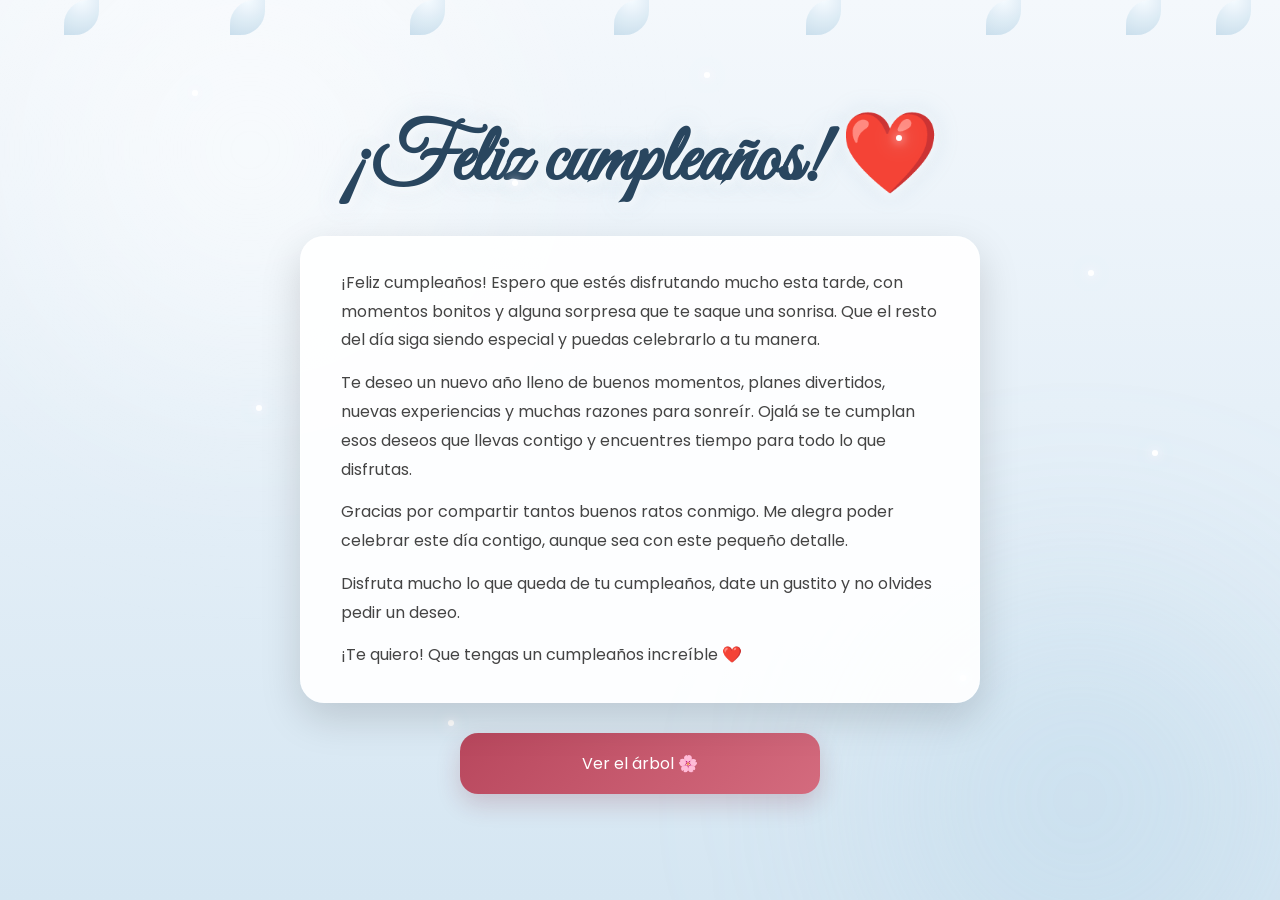
<file: index.html>
<!DOCTYPE html>
<html lang="es">

<head>
  <meta charset="UTF-8">
  <meta name="viewport" content="width=device-width, initial-scale=1.0">

  <title>¡Feliz cumpleaños! 💙</title>

  <!-- FUENTES -->

  <link rel="preconnect" href="https://fonts.googleapis.com">
  <link rel="preconnect" href="https://fonts.gstatic.com" crossorigin>

  <link href="https://fonts.googleapis.com/css2?family=Great+Vibes&family=Poppins:wght@300;400;500;600&display=swap" rel="stylesheet">

  <link rel="stylesheet" href="style.css">
</head>

<body>

  <section class="hero">
    <!-- PETALOS -->

    <div class="petals">

    <span></span>
    <span></span>
    <span></span>
    <span></span>
    <span></span>
    <span></span>
    <span></span>
    <span></span>

    </div>

    <!-- ESTRELLAS -->

    <div class="stars">

    <span></span>
    <span></span>
    <span></span>
    <span></span>
    <span></span>
    <span></span>
    <span></span>
    <span></span>
    <span></span>
    <span></span>

    </div>

    <h1 class="title">
      ¡Feliz cumpleaños! ❤️
    </h1>
    <article class="birthday-message">
      <p>¡Feliz cumpleaños! Espero que estés disfrutando mucho esta tarde, con momentos bonitos y alguna sorpresa que te saque una sonrisa. Que el resto del día siga siendo especial y puedas celebrarlo a tu manera.</p>
      <p>Te deseo un nuevo año lleno de buenos momentos, planes divertidos, nuevas experiencias y muchas razones para sonreír. Ojalá se te cumplan esos deseos que llevas contigo y encuentres tiempo para todo lo que disfrutas.</p>
      <p>Gracias por compartir tantos buenos ratos conmigo. Me alegra poder celebrar este día contigo, aunque sea con este pequeño detalle.</p>
      <p>Disfruta mucho lo que queda de tu cumpleaños, date un gustito y no olvides pedir un deseo.</p>
      <p>¡Te quiero! Que tengas un cumpleaños increíble ❤️</p>
    </article>

    <a id="treeBtn" href="tree.html">Ver el árbol 🌸</a>

  </section>

</body>
</html>
</file>
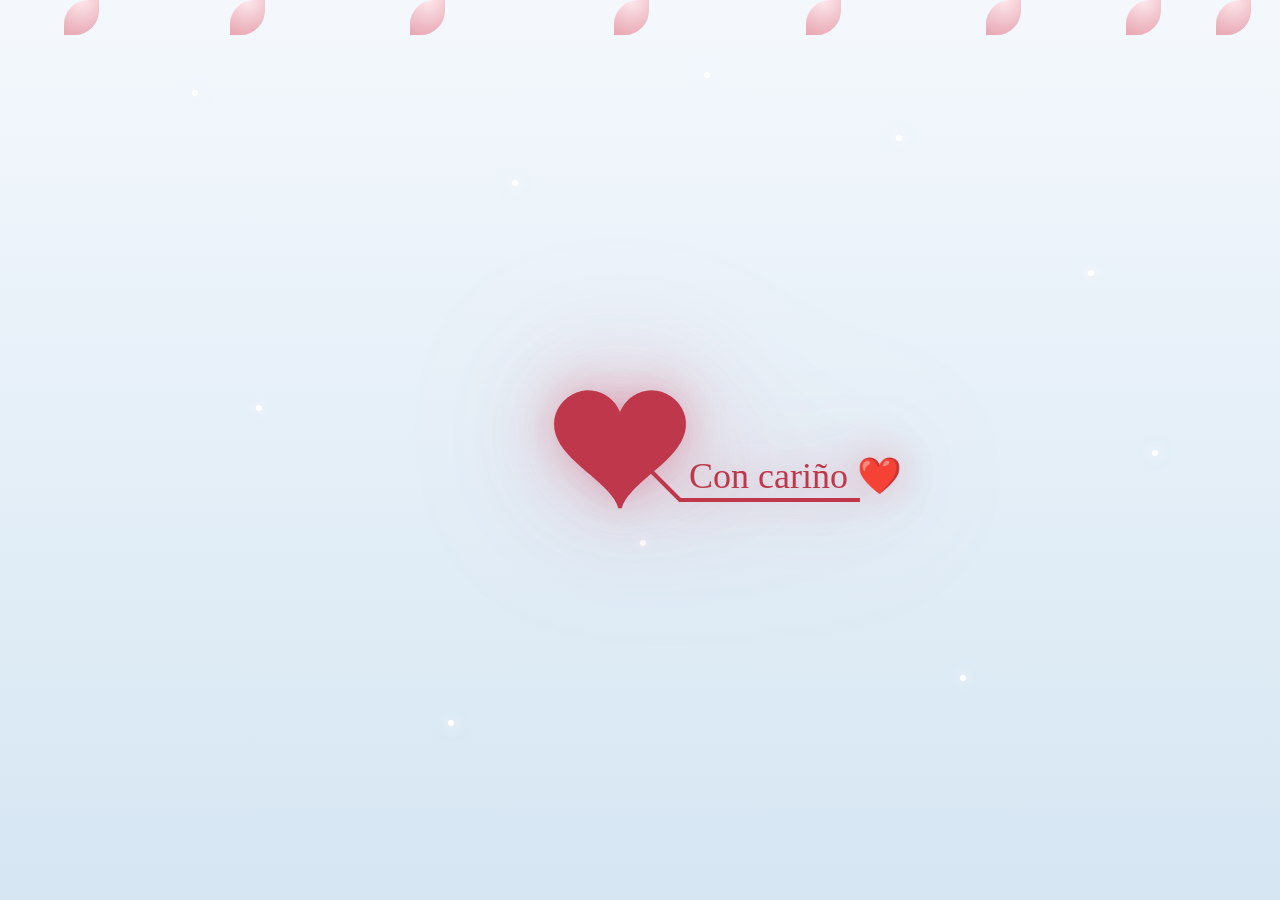
<file: tree.html>
<!DOCTYPE html>
<html>
<head>
    <meta http-equiv="Content-Type" content="text/html; charset=UTF-8">
    <title>Love You San Valentin by AlexDev</title>
    <link rel="icon" type="image/x-icon" href="Love_files/icon.png">
    <meta name="language" content="es-ES">
    <meta name="title" content="title">
    <link type="text/css" rel="stylesheet" href="./Love_files/default.css">
    <script type="text/javascript" src="./Love_files/jquery.min.js"></script>
    <script type="text/javascript" src="./Love_files/jscex.min.js"></script>
    <script type="text/javascript" src="./Love_files/jscex-parser.js"></script>
    <script type="text/javascript" src="./Love_files/jscex-jit.js"></script>
    <script type="text/javascript" src="./Love_files/jscex-builderbase.min.js"></script>
    <script type="text/javascript" src="./Love_files/jscex-async.min.js"></script>
    <script type="text/javascript" src="./Love_files/jscex-async-powerpack.min.js"></script>
    <script type="text/javascript" src="./Love_files/functions.js" charset="utf-8"></script>
    <script type="text/javascript" src="./Love_files/love.js" charset="utf-8"></script>
</head>
<body>
    <!-- ESTRELLAS -->

<div class="stars">

    <span></span>
    <span></span>
    <span></span>
    <span></span>
    <span></span>
    <span></span>
    <span></span>
    <span></span>
    <span></span>
    <span></span>

</div>

<!-- PETALOS -->

<div class="petals">

    <span></span>
    <span></span>
    <span></span>
    <span></span>
    <span></span>
    <span></span>
    <span></span>
    <span></span>

</div>
    <div id="main">
        <div id="error">
            Tu navegador que estás usando no es compatible con el contenido que se va a mostrar. 
            Por favor, usa Google (<a href="http://www.google.cn/chrome/intl/zh-CN/landing_chrome.html?hl=zh-CN&brand=CHMI">Chrome</a>) 
            o Firefox (<a href="http://firefox.com.cn/download/">Firefox</a>)~
        </div>

        <div id="wrap">
            <div id="text">

    <div id="code">

            <span class="say">
                Con cariño ❤️
            </span>

            <br><br>

            <span class="say">
                Desde que llegaste a mi vida,
                todo se siente más bonito.
            </span>

            <br><br>

            <span class="say">
                Gracias por cada momento,
                cada sonrisa y cada recuerdo.
            </span>

            <br><br>

            <span class="say">
                Te quiero mucho ❤️
            </span>

        </div>
        
    </div>
            <canvas id="canvas" width="1100" height="680"></canvas>
        </div>
        
    </div>

    <script src="tree.js"></script>



</body>


</html>
</file>
<file: style.css>
*{
  margin:0;
  padding:0;
  box-sizing:border-box;
}

body{
  font-family:'Poppins', sans-serif;

  min-height:100vh;

  overflow-x:hidden;

  background:
  linear-gradient(
  to bottom,
   #f4f8fc 0%,
   #e6f0f8 45%,
   #d5e6f2 100%
  );

  display:flex;
  justify-content:center;
  align-items:center;
}

/* GLOW FONDO */

body::before{
  content:'';

  position:fixed;

  width:700px;
  height:700px;

  background:
  radial-gradient(
    circle,
    rgba(255,255,255,0.65),
    transparent 70%
  );

  top:-200px;
  left:-100px;

  filter:blur(80px);

  z-index:-1;
}

body::after{
  content:'';

  position:fixed;

  width:600px;
  height:600px;

  background:
  radial-gradient(
    circle,
    rgba(160,200,225,0.3),
    transparent 70%
  );

  bottom:-200px;
  right:-100px;

  filter:blur(90px);

  z-index:-1;
}
/* ESCENA */

.hero{
  width:100%;
  min-height:100vh;

  display:flex;
  flex-direction:column;
  justify-content:center;
  align-items:center;

  position:relative;
}

/* TITULO */

.title{
  font-family:'Great Vibes', cursive;

  font-size:5rem;

  color:#29465f;

  margin-bottom:24px;

  text-align:center;

  text-shadow:
    0 2px 12px rgba(255,255,255,0.9),
    0 0 24px rgba(130,170,200,0.25);
  }

.birthday-message{
  width:min(90vw, 680px);
  padding:32px 40px;
  border:1px solid rgba(255,255,255,0.35);
  border-radius:24px;
  background:rgba(255,255,255,0.92);
  color:#444;
  font-size:1rem;
  line-height:1.8;
  box-shadow:0 15px 40px rgba(0,0,0,0.15);
  z-index:1;
}

.birthday-message p + p{
  margin-top:14px;
}
/* PETALOS */

.petals{
  position:fixed;

  width:100%;
  height:100%;

  top:0;
  left:0;

  pointer-events:none;

  overflow:hidden;

  z-index:0;
}

/* CADA PETALO */

.petals span{
  position:absolute;

  display:block;

  width:35px;
  height:35px;

  background:
  radial-gradient(
    circle at top,
    #f5fbff,
    #c7ddec
  );

  border-radius:
  70% 0 70% 0;

  opacity:0.95;

  filter:
  blur(0.3px);

  animation:
  fall linear infinite;
}

/* POSICIONES */

.petals span:nth-child(1){
  left:5%;
  animation-duration:12s;
  animation-delay:0s;
}

.petals span:nth-child(2){
  left:18%;
  animation-duration:16s;
  animation-delay:3s;
}

.petals span:nth-child(3){
  left:32%;
  animation-duration:14s;
  animation-delay:1s;
}

.petals span:nth-child(4){
  left:48%;
  animation-duration:18s;
  animation-delay:5s;
}

.petals span:nth-child(5){
  left:63%;
  animation-duration:13s;
  animation-delay:2s;
}

.petals span:nth-child(6){
  left:77%;
  animation-duration:17s;
  animation-delay:4s;
}

.petals span:nth-child(7){
  left:88%;
  animation-duration:15s;
  animation-delay:1s;
}

.petals span:nth-child(8){
  left:95%;
  animation-duration:20s;
  animation-delay:6s;
}

/* ANIMACION */

@keyframes fall{

  0%{
    transform:
    translateY(-120px)
    rotate(0deg);

    opacity:0;
  }

  10%{
    opacity:0.8;
  }

  100%{
    transform:
    translateY(120vh)
    rotate(360deg);

    opacity:0;
  }

}
/* ESTRELLAS */

.stars{
  position:fixed;

  width:100%;
  height:100%;

  top:0;
  left:0;

  pointer-events:none;

  z-index:0;
}

/* CADA ESTRELLA */

.stars span{
  position:absolute;

  width:6px;
  height:6px;

  background:#ffffff;

  border-radius:50%;

  box-shadow:
  0 0 10px white,
  0 0 20px white,
  0 0 30px #b8d0ff;

  animation:
  twinkle 3s infinite ease-in-out;
}

/* POSICIONES */

.stars span:nth-child(1){
  top:10%;
  left:15%;
  animation-delay:0s;
}

.stars span:nth-child(2){
  top:20%;
  left:40%;
  animation-delay:1s;
}

.stars span:nth-child(3){
  top:15%;
  left:70%;
  animation-delay:2s;
}

.stars span:nth-child(4){
  top:30%;
  left:85%;
  animation-delay:1.5s;
}

.stars span:nth-child(5){
  top:45%;
  left:20%;
  animation-delay:0.5s;
}

.stars span:nth-child(6){
  top:60%;
  left:50%;
  animation-delay:2.5s;
}

.stars span:nth-child(7){
  top:75%;
  left:75%;
  animation-delay:1s;
}

.stars span:nth-child(8){
  top:80%;
  left:35%;
  animation-delay:3s;
}

.stars span:nth-child(9){
  top:50%;
  left:90%;
  animation-delay:2s;
}

.stars span:nth-child(10){
  top:8%;
  left:55%;
  animation-delay:1.2s;
}

/* BRILLO */

@keyframes twinkle{

  0%,100%{
    opacity:0.3;
    transform:scale(1);
  }

  50%{
    opacity:1;
    transform:scale(1.8);
  }

}
/* BOTON ARBOL */

#treeBtn{
  margin-top:30px;
  width:min(90vw, 360px);
  display:block;
  padding:18px;
  border:none;
  border-radius:18px;
  text-align:center;
  text-decoration:none;
  background:
  linear-gradient(
    135deg,
    #b8475d,
    #d46b7e
  );

  color:white;

  font-size:1rem;

  cursor:pointer;

  transition:0.4s ease;

  box-shadow:
  0 10px 25px rgba(130,35,55,0.2);
}

#treeBtn:hover{

  transform:
  translateY(-3px)
  scale(1.02);

  background:
  linear-gradient(
    135deg,
    #96374b,
    #bb5066
  );

  box-shadow:
  0 15px 35px rgba(130,35,55,0.28);
}
</file>
<file: Love_files/default.css>
body {
	margin: 0;
	padding: 0;
	
	background:
	linear-gradient(
	to bottom,
	#f4f8fc 0%,
	#e6f0f8 45%,
	#d5e6f2 100%
	);
	background-attachment: fixed;
	font-size: 20px;
	font-family: '微软雅黑', '宋体', sans-serif;
	color: #803746;
	overflow: auto
}

a {
	color: #ffffff;
	font-size: 14px;
}

#main {
	width: 100%;
}

#wrap {
	position: relative;
	margin: 0 auto;
	width: 1100px;
	height: 680px;
	margin-top: 100px;
}

#text {
	width: 400px;
	height: 425px;
	left: 60px;
	top: 80px;
	position: absolute;
}

#code {
	display: none;
	font-size: 30px;
}

#canvas {

	margin:0 auto;

	width:1100px;
	height:680px;

	filter:
	drop-shadow(0 0 20px rgba(205,55,80,0.35))
	drop-shadow(0 0 50px rgba(205,55,80,0.2))
	drop-shadow(0 0 80px rgba(205,55,80,0.15));

}

#error {
	margin: 0 auto;
	text-align: center;
	margin-top: 60px;
	display: none;
}

.hand {
	cursor: pointer;
}

.say {
	margin-left: 5px;
}

.space {
	margin-right: 150px;
}
/* PETALOS */

.petals{
  position:fixed;

  width:100%;
  height:100%;

  top:0;
  left:0;

  pointer-events:none;

  overflow:hidden;

  z-index:0;
}

/* CADA PETALO */

.petals span{
  position:absolute;

  display:block;

  width:35px;
  height:35px;

  background:
  radial-gradient(
    circle at top,
    #ffe7ec,
    #e5a0ad
  );

  border-radius:
  70% 0 70% 0;

  opacity:0.95;

  filter:
  blur(0.3px);

  animation:
  fall linear infinite;
}

/* POSICIONES */

.petals span:nth-child(1){
  left:5%;
  animation-duration:12s;
  animation-delay:0s;
}

.petals span:nth-child(2){
  left:18%;
  animation-duration:16s;
  animation-delay:3s;
}

.petals span:nth-child(3){
  left:32%;
  animation-duration:14s;
  animation-delay:1s;
}

.petals span:nth-child(4){
  left:48%;
  animation-duration:18s;
  animation-delay:5s;
}

.petals span:nth-child(5){
  left:63%;
  animation-duration:13s;
  animation-delay:2s;
}

.petals span:nth-child(6){
  left:77%;
  animation-duration:17s;
  animation-delay:4s;
}

.petals span:nth-child(7){
  left:88%;
  animation-duration:15s;
  animation-delay:1s;
}

.petals span:nth-child(8){
  left:95%;
  animation-duration:20s;
  animation-delay:6s;
}

/* ANIMACION */

@keyframes fall{

  0%{
    transform:
    translateY(-120px)
    rotate(0deg);

    opacity:0;
  }

  10%{
    opacity:0.8;
  }

  100%{
    transform:
    translateY(120vh)
    rotate(360deg);

    opacity:0;
  }

}
/* ESTRELLAS */

.stars{
  position:fixed;

  width:100%;
  height:100%;

  top:0;
  left:0;

  pointer-events:none;

  z-index:0;
}

/* CADA ESTRELLA */

.stars span{
  position:absolute;

  width:6px;
  height:6px;

  background:#ffffff;

  border-radius:50%;

  box-shadow:
  0 0 10px white,
  0 0 20px white,
  0 0 30px #b8d0ff;

  animation:
  twinkle 3s infinite ease-in-out;
}

/* POSICIONES */

.stars span:nth-child(1){
  top:10%;
  left:15%;
  animation-delay:0s;
}

.stars span:nth-child(2){
  top:20%;
  left:40%;
  animation-delay:1s;
}

.stars span:nth-child(3){
  top:15%;
  left:70%;
  animation-delay:2s;
}

.stars span:nth-child(4){
  top:30%;
  left:85%;
  animation-delay:1.5s;
}

.stars span:nth-child(5){
  top:45%;
  left:20%;
  animation-delay:0.5s;
}

.stars span:nth-child(6){
  top:60%;
  left:50%;
  animation-delay:2.5s;
}

.stars span:nth-child(7){
  top:75%;
  left:75%;
  animation-delay:1s;
}

.stars span:nth-child(8){
  top:80%;
  left:35%;
  animation-delay:3s;
}

.stars span:nth-child(9){
  top:50%;
  left:90%;
  animation-delay:2s;
}

.stars span:nth-child(10){
  top:8%;
  left:55%;
  animation-delay:1.2s;
}

/* BRILLO */

@keyframes twinkle{

  0%,100%{
    opacity:0.3;
    transform:scale(1);
  }

  50%{
    opacity:1;
    transform:scale(1.8);
  }
}
</file>
